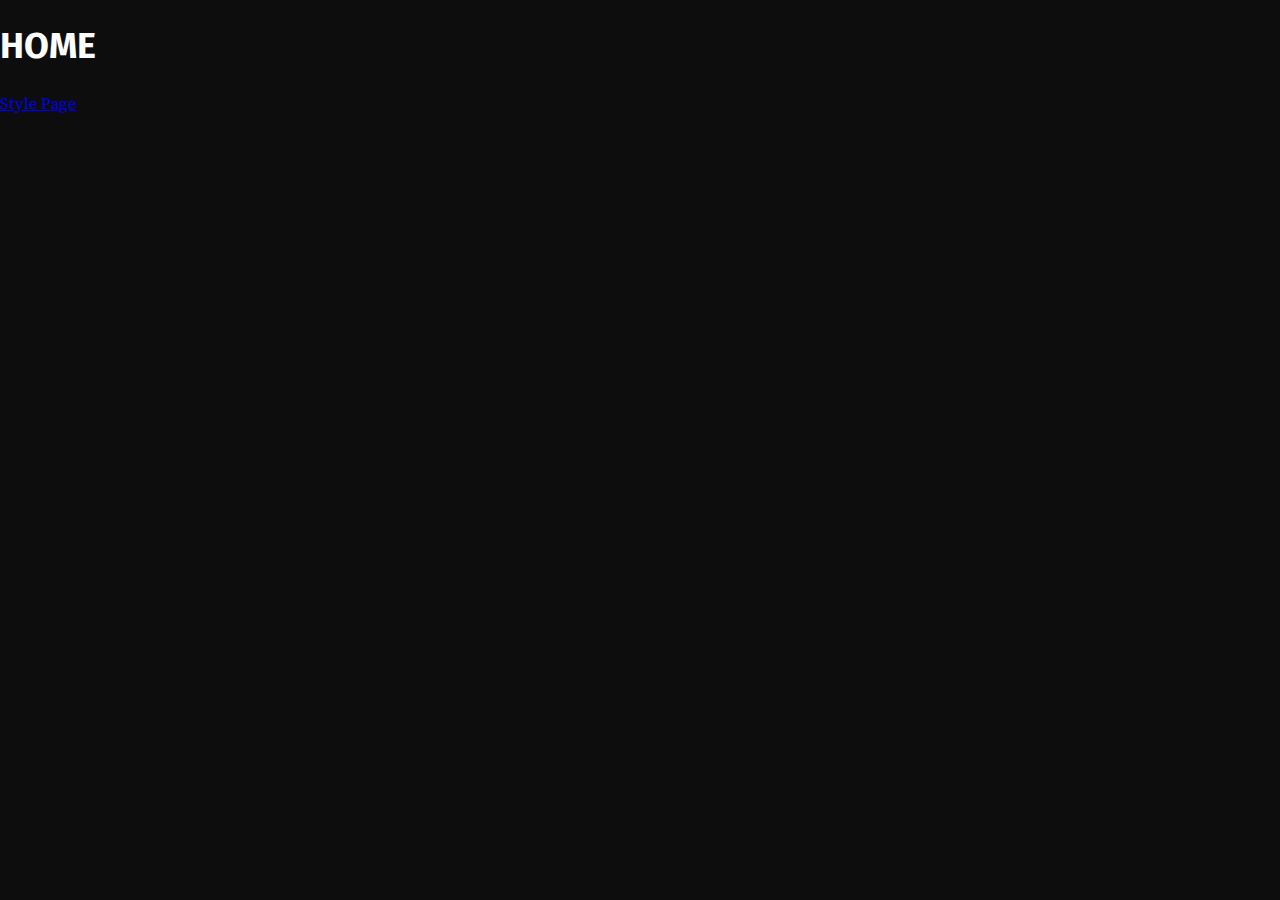
<file: index.html>
<!DOCTYPE html>
<html lang="en">
<head>
    <meta charset="UTF-8">
    <meta name="viewport" content="width=device-width, initial-scale=1.0">
    <link rel="preconnect" href="https://fonts.googleapis.com">
    <link rel="preconnect" href="https://fonts.gstatic.com" crossorigin>
    <link href="https://fonts.googleapis.com/css2?family=Fira+Sans:ital,wght@0,100;0,200;0,300;0,400;0,500;0,600;0,700;0,800;0,900;1,100;1,200;1,300;1,400;1,500;1,600;1,700;1,800;1,900&family=Source+Serif+4:ital,opsz,wght@0,8..60,200..900;1,8..60,200..900&display=swap" rel="stylesheet">
    <link rel="stylesheet" href="style.css">
    <script src="script.js"></script> 
    <title>Document</title>
</head>
<body>
    <h1>HOME</h1>

    <footer>
        <a href="mainstyle.html">Style Page</a>
    </footer>
</body>
</html>
</file>
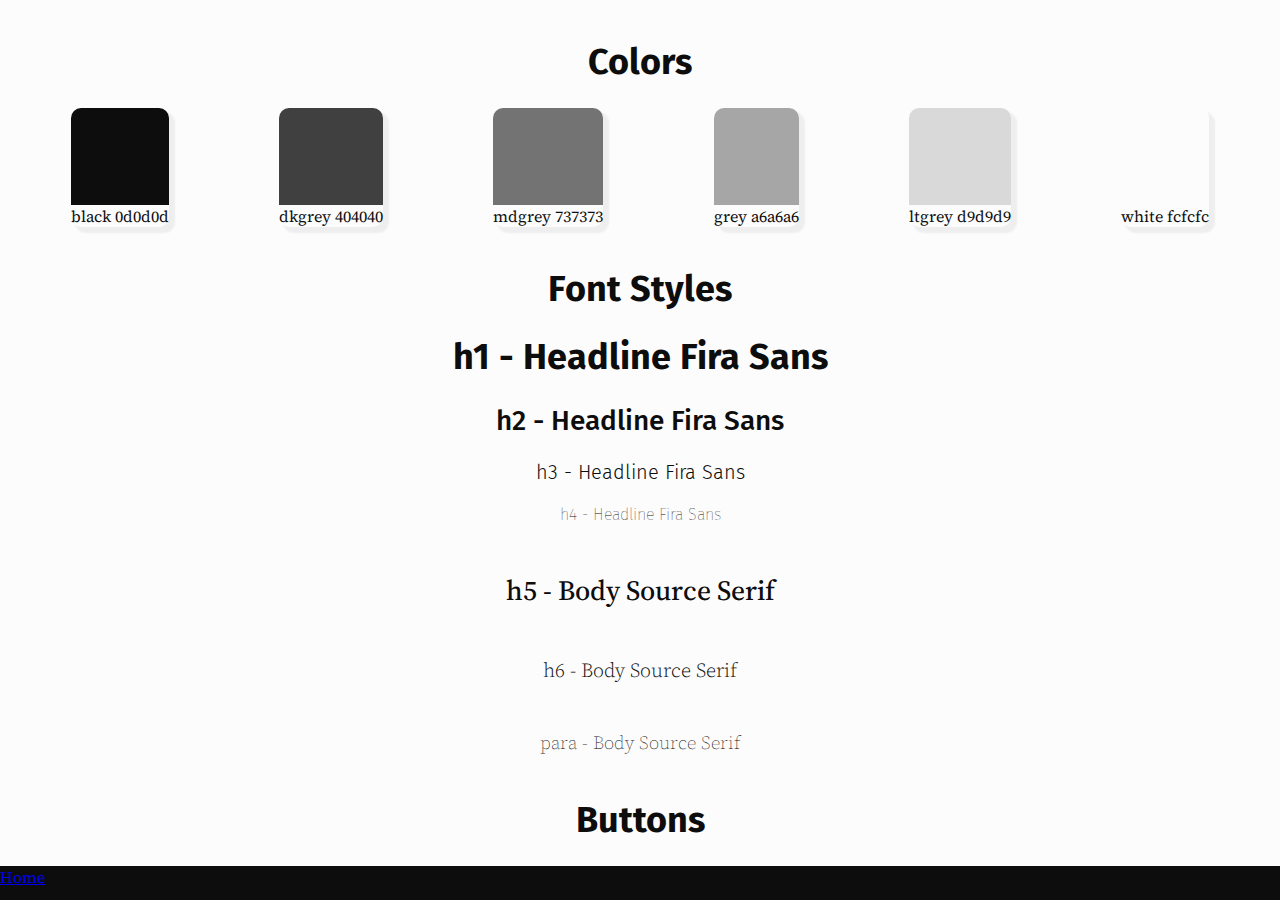
<file: mainstyle.html>
<!DOCTYPE html>
<html lang="en">
<head>
    <meta charset="UTF-8">
    <meta name="viewport" content="width=device-width, initial-scale=1.0">
    <link rel="preconnect" href="https://fonts.googleapis.com">
<link rel="preconnect" href="https://fonts.gstatic.com" crossorigin>
<link href="https://fonts.googleapis.com/css2?family=Fira+Sans:ital,wght@0,100;0,200;0,300;0,400;0,500;0,600;0,700;0,800;0,900;1,100;1,200;1,300;1,400;1,500;1,600;1,700;1,800;1,900&family=Source+Serif+4:ital,opsz,wght@0,8..60,200..900;1,8..60,200..900&display=swap" rel="stylesheet">
    <link rel="stylesheet" href="style.css">
    
    <title>Document</title>
</head>
<body>
   <div id="mainBody">
    <div id="colors">
        <h1>Colors</h1>
        <div id="container">
           <!-- inserted via js             -->
        </div>
    </div>
    <div id="fonts">
        <h1>Font Styles</h1>
    <div id="fontHeadline">
        <h1>h1 - Headline Fira Sans</h1>
        <h2>h2 - Headline Fira Sans</h2>
        <h3>h3 - Headline Fira Sans</h3>
        <h4>h4 - Headline Fira Sans</h4>
    </div>
    <div id="fontBody">
        <h5>h5 - Body Source Serif</h5>
        <h6>h6 - Body Source Serif</h6>
        <p>para - Body Source Serif</p>
    </div>
    </div>
    <div id="buttons">
        <h1>Buttons</h1>
    </div>
   </div> 
</body>
<footer>
    <a href="index.html">Home</a>
</footer>
<script src="script.js"></script> 
</html>
</file>
<file: style.css>
/*--- DEFUALTS ---*/
:root {
/* fonts */
--font-body: "Source Serif 4", serif;
--font-headline: "Fira Sans", sans-serif;

/* colors */
--text-default: #FCFCFC;
--black-color: #0d0d0d;
--dkgrey-color: #404040;
--mdgrey-color: #737373;
--grey-color: #a6a6a6;
--ltgrey-color: #d9d9d9;
--white-color: #FCFCFC;

/* sizes */

}

/*----- DEFAULTS -----*/
body {
    font-family: var(--font-body);
    color: var(--text-default);
    margin: 0;
    background-color: var(--black-color);
}

h1 {
    font-family: var(--font-headline);
    font-size: 2.25em;
    font-weight: 700;
}

h2 {
    font-family: var(--font-headline);
    font-size: 1.75em;
    font-weight: 500;
}

h3 {
    font-family: var(--font-headline);
    font-size: 1.25em;
    font-weight: 300;
}

h4 {
    font-family: var(--font-headline);
    font-size:1em ;
    font-weight: 100;
}

h5 {
    font-family: var(--font-body);
    font-size: 1.75em;
    font-weight: 500;
}

h6 {
    font-family: var(--font-body);
    font-size: 1.25em;
    font-weight: 300;
}

p {
    font-family: var(--font-body);
    font-size: 1.15em;
    font-weight: 200;
}
/*---- style page ----*/
#mainBody{
    display: flex;
    flex-direction: column;
    text-align: center;
    background-color: var(--white-color);
    color: var(--black-color);
}

#colors {
    margin: 1rem;
}

#container {
    display: flex;
    flex-wrap: wrap;
    justify-content: space-around;
    padding:0;
    margin: 0;
}

.card {
    display: flex;
    border-radius: 10px;
    box-shadow: 5px 5px 2px 1px rgba(115,115,115,.1);
    
}

.card:hover {
    transform: scale(1.15);
}

.card-color {
    border-radius: 10px 10px 0px 0px;
    padding: 1rem;
    min-width: 50px;
    min-height: 65px;
}
</file>
